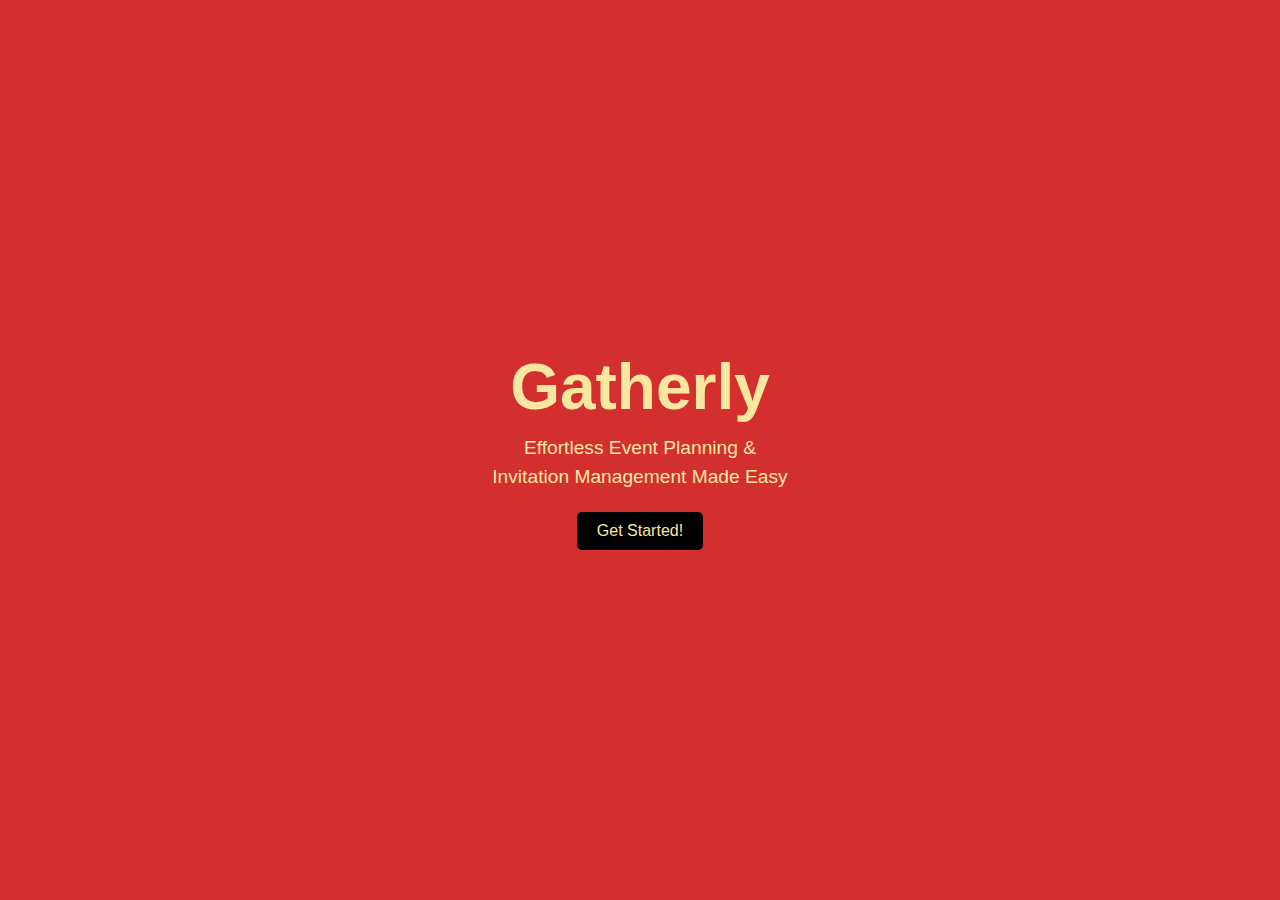
<file: index.html>
<!DOCTYPE html>
<html lang="en">
<head>
    <meta charset="UTF-8">
    <meta name="viewport" content="width=device-width, initial-scale=1.0">
    <title>Gatherly</title>
    <link rel="stylesheet" href="create.css">
</head>
<body>
    <div class="container">
        <h1>Gatherly</h1>
        <p>Effortless Event Planning &<br>Invitation Management Made Easy</p>
        <button id="navigateButton" onclick="getStarted()" >Get Started!</button>
    </div>
    <script src="create.js"></script>
</body>
</html>
</file>
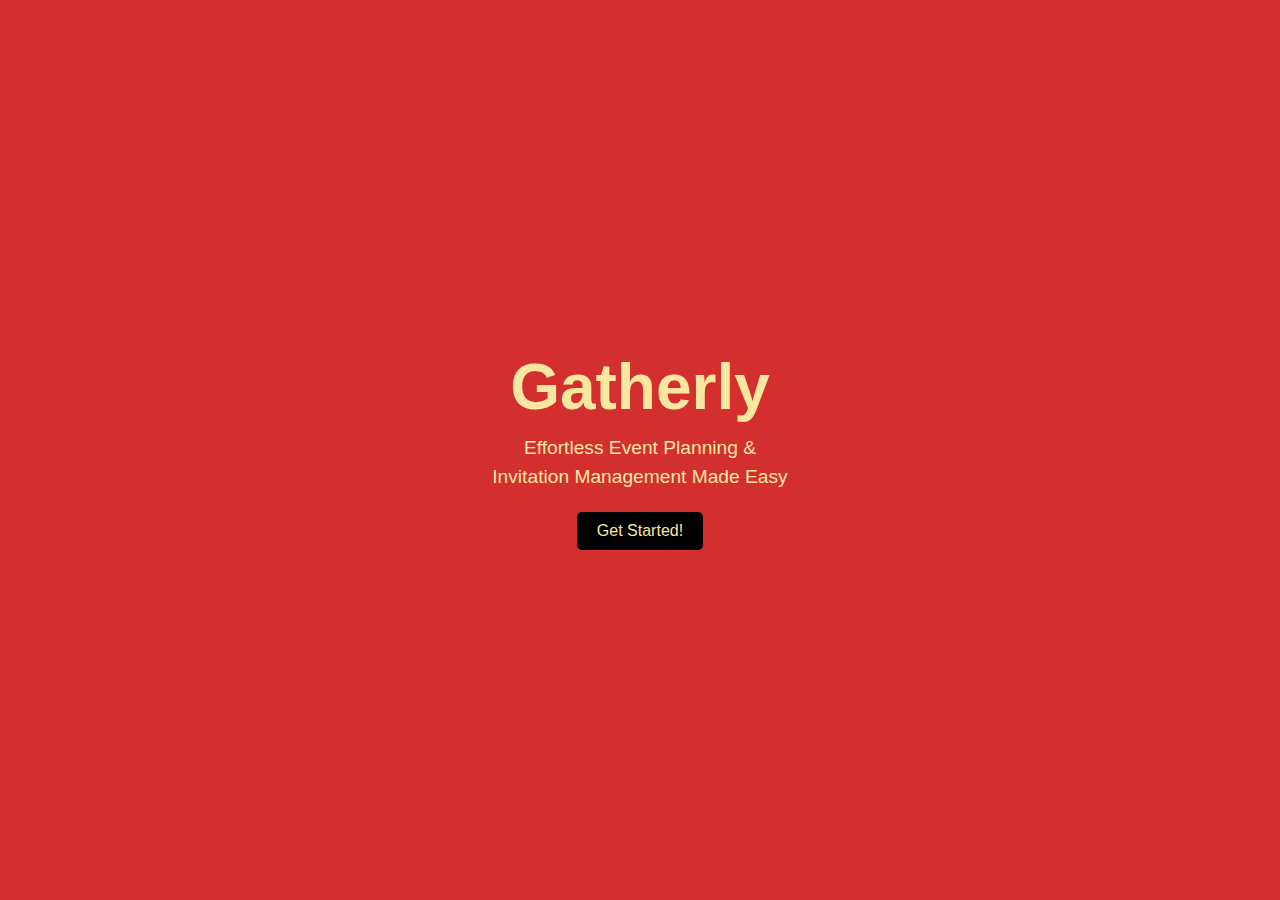
<file: create.html>
<!DOCTYPE html>
<html lang="en">
<head>
    <meta charset="UTF-8">
    <meta name="viewport" content="width=device-width, initial-scale=1.0">
    <title>Gatherly</title>
    <link rel="stylesheet" href="create.css">
</head>
<body>
    <div class="container">
        <h1>Gatherly</h1>
        <p>Effortless Event Planning &<br>Invitation Management Made Easy</p>
        <button id="navigateButton" onclick="getStarted()" >Get Started!</button>
    </div>
    <script src="create.js"></script>
</body>
</html>
</file>
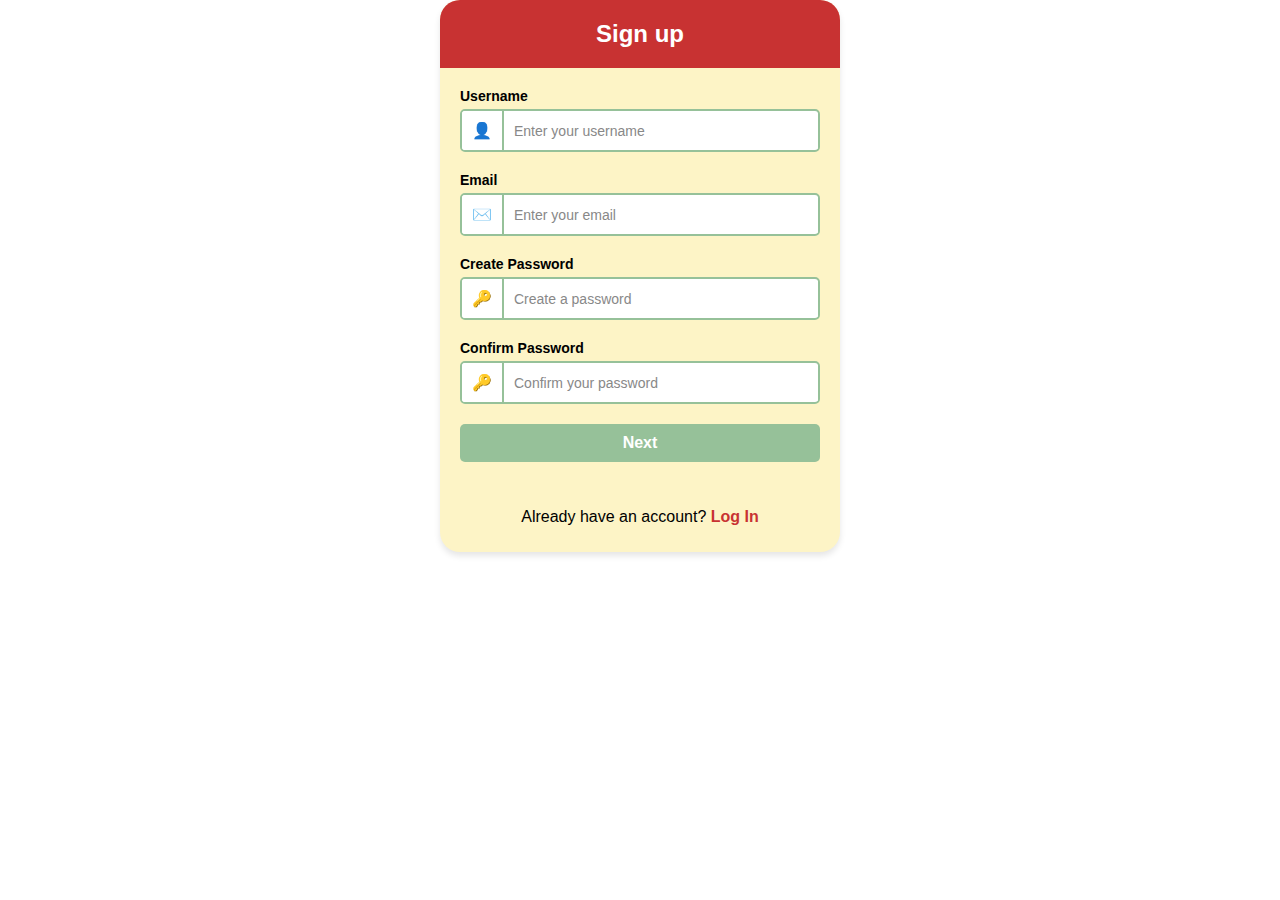
<file: page2.html>
<!DOCTYPE html>
<html lang="en">
<head>
    <meta charset="UTF-8">
    <meta name="viewport" content="width=device-width, initial-scale=1.0">
    <title>Sign Up</title>
    <link rel="stylesheet" href="page2.css">
</head>
<body>
    <div class="signup-container">
        <div class="header">
            <h1>Sign up</h1>
        </div>
        <form id="signupForm">
            <div class="form-group">
                <label for="username">Username</label>
                <div class="input-container">
                    <span class="icon">👤</span>
                    <input type="text" id="username" name="username" placeholder="Enter your username" required>
                </div>
            </div>
            <div class="form-group">
                <label for="email">Email</label>
                <div class="input-container">
                    <span class="icon">✉️</span>
                    <input type="email" id="email" name="email" placeholder="Enter your email" required>
                </div>
            </div>
            <div class="form-group">
                <label for="password">Create Password</label>
                <div class="input-container">
                    <span class="icon">🔑</span>
                    <input type="password" id="password" name="password" placeholder="Create a password" required>
                </div>
            </div>
            <div class="form-group">
                <label for="confirmPassword">Confirm Password</label>
                <div class="input-container">
                    <span class="icon">🔑</span>
                    <input type="password" id="confirmPassword" name="confirmPassword" placeholder="Confirm your password" required>
                </div>
            </div>
            <button type="button" id="nextButton">Next</button>
        </form>
        <div class="footer">
            <p>Already have an account? <a id="loginLink" href="#">Log In</a></p>
        </div>
    </div>
    <script src="page2.js"></script>
</body>
</html>
</file>
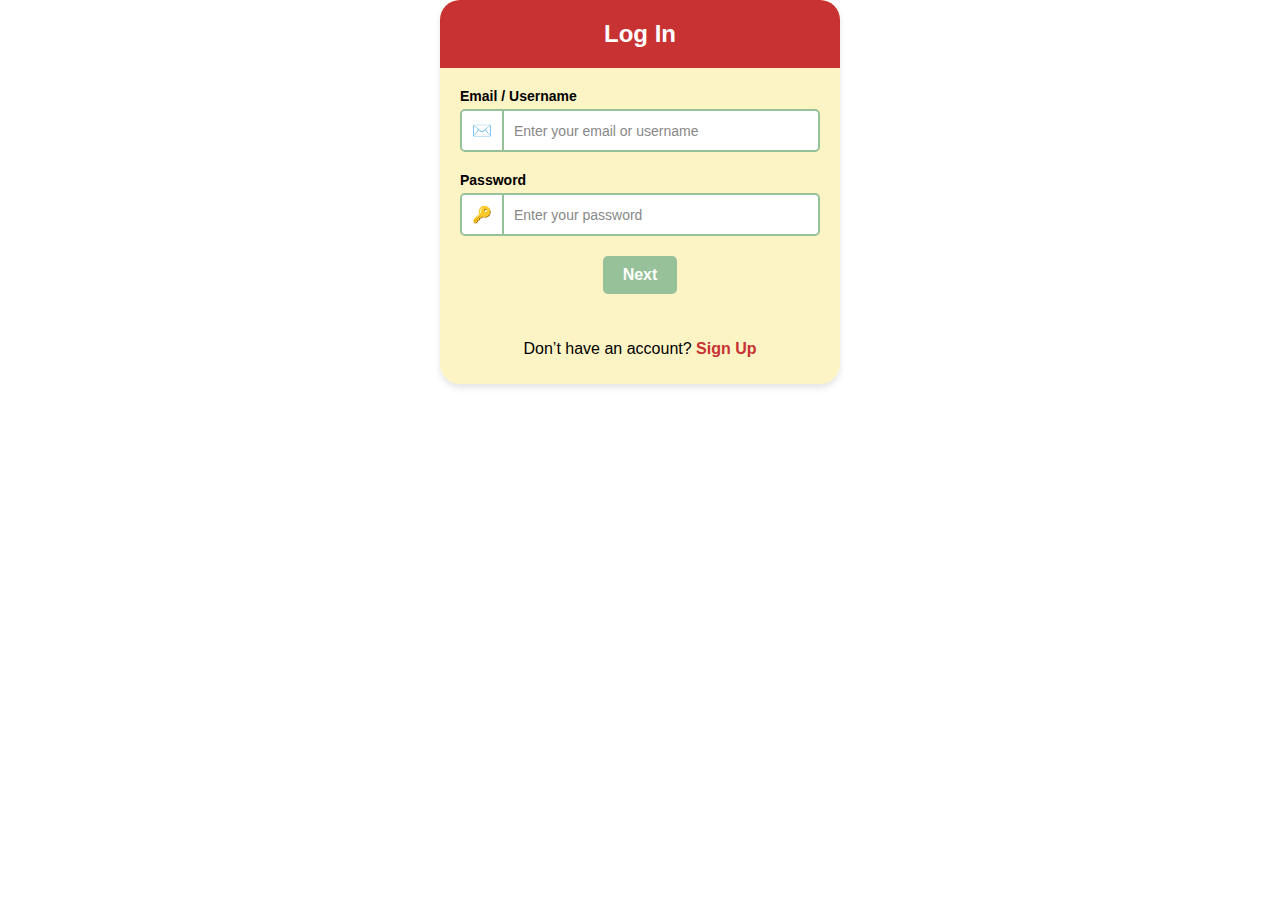
<file: page3.html>
<!DOCTYPE html>
<html lang="en">
<head>
    <meta charset="UTF-8">
    <meta name="viewport" content="width=device-width, initial-scale=1.0">
    <title>Log In</title>
    <link rel="stylesheet" href="page3.css">
</head>
<body>
    <div class="login-container">
        <div class="header">
            <h1>Log In</h1>
        </div>
        <form id="loginForm">
            <div class="form-group">
                <label for="emailUsername">Email / Username</label>
                <div class="input-container">
                    <span class="icon">✉️</span>
                    <input type="text" id="emailUsername" name="emailUsername" placeholder="Enter your email or username" required>
                </div>
            </div>
            <div class="form-group">
                <label for="password">Password</label>
                <div class="input-container">
                    <span class="icon">🔑</span>
                    <input type="password" id="password" name="password" placeholder="Enter your password" required>
                </div>
            </div>
            <div class="buttons">
                <button type="button" id="nextButton">Next</button>
            </div>
        </form>
        <div class="footer">
            <p>Don’t have an account? <a id="signupLink" href="#">Sign Up</a></p>
        </div>
    </div>
    <script src="page3.js"></script>
</body>
</html>
</file>
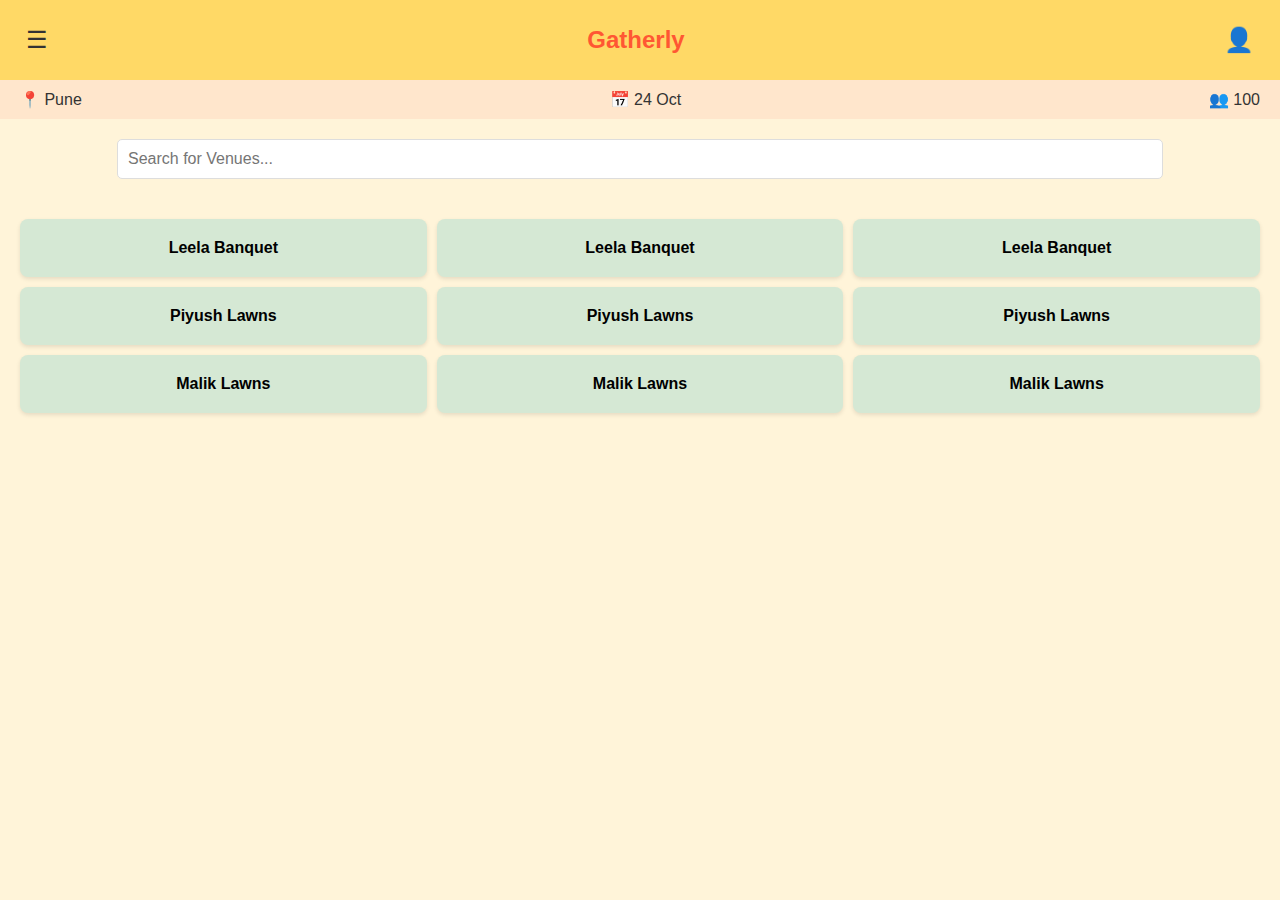
<file: page4.html>
<!DOCTYPE html>
<html lang="en">
<head>
  <meta charset="UTF-8">
  <meta name="viewport" content="width=device-width, initial-scale=1.0">
  <title>Gatherly</title>
  <link rel="stylesheet" href="page4.css">
</head>
<body>
  <header>
    <nav>
      <button class="menu-btn">☰</button>
    </nav>
    <h1>Gatherly</h1>
    <nav><button class="profile-btn">👤</button></nav>
  </header>

  <main>
    <div class="filter-bar">
      <div class="location">
        <span>📍 Pune</span>
      </div>
      <div class="date-picker">
        <span id="selected-date">📅 24 Oct</span>
        <input type="date" id="date-input">
      </div>
      <div class="people-count">
        <span>👥 100</span>
      </div>
    </div>

    <div class="search-bar">
      <input type="text" placeholder="Search for Venues...">
    </div>

    <div class="venues-grid">
      <div class="venue">Leela Banquet</div>
      <div class="venue">Leela Banquet</div>
      <div class="venue">Leela Banquet</div>
      <div class="venue">Piyush Lawns</div>
      <div class="venue">Piyush Lawns</div>
      <div class="venue">Piyush Lawns</div>
      <div class="venue">Malik Lawns</div>
      <div class="venue">Malik Lawns</div>
      <div class="venue">Malik Lawns</div>
    </div>
  </main>

  <script src="page4.js"></script>
</body>
</html>
</file>
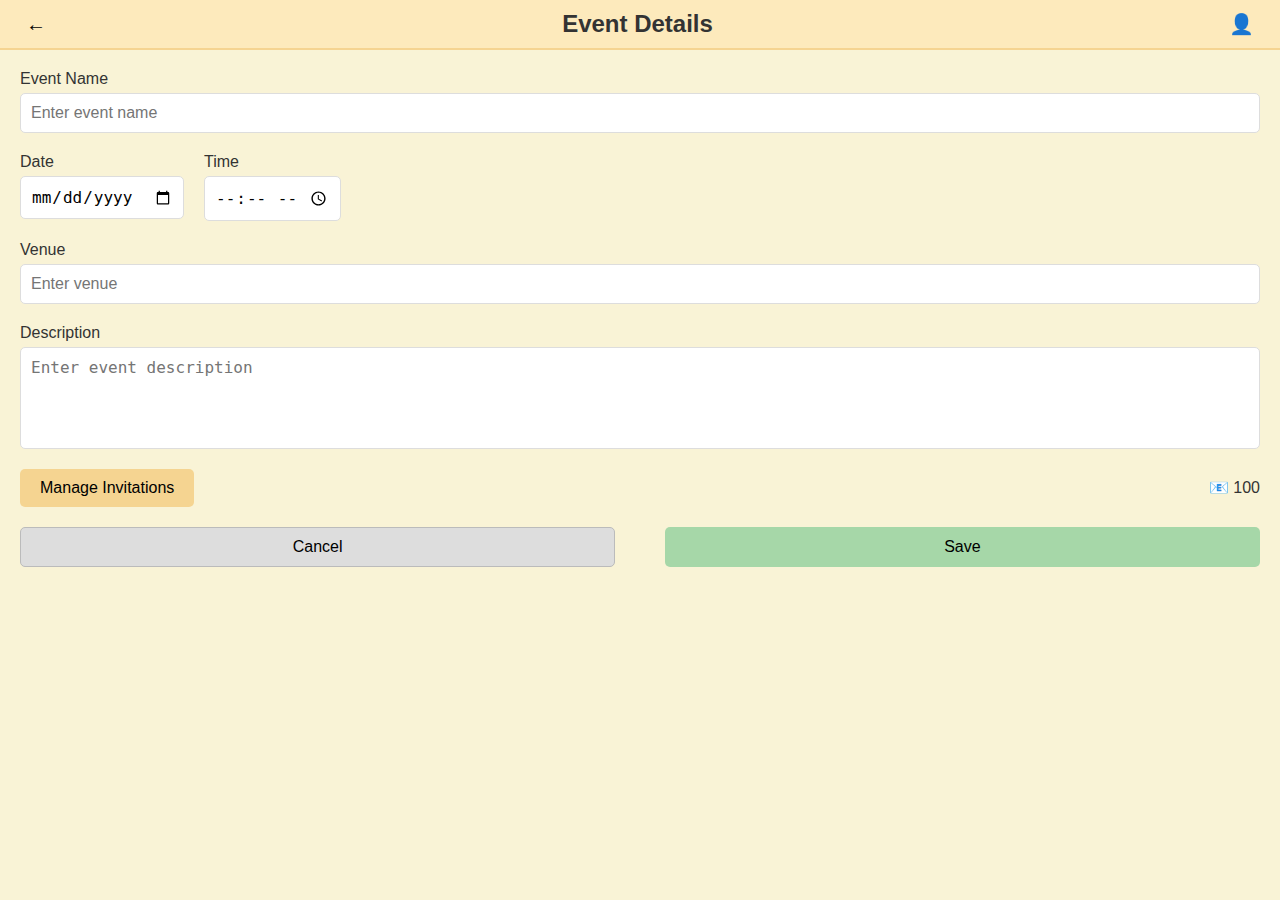
<file: page5.html>
<!DOCTYPE html>
<html lang="en">
<head>
  <meta charset="UTF-8">
  <meta name="viewport" content="width=device-width, initial-scale=1.0">
  <title>Event Details</title>
  <link rel="stylesheet" href="page5.css">
</head>
<body>
  <header>
    <button class="back-btn" onclick="goBack()">←</button>
    <h1>Event Details</h1>
    <button class="profile-btn">👤</button>
  </header>

  <main>
    <form class="event-details-form">
      <label>
        Event Name
        <input type="text" id="event-name" placeholder="Enter event name" required>
      </label>
      
      <div class="date-time">
        <label>
          Date
          <input type="date" id="event-date" required>
        </label>
        <label>
          Time
          <input type="time" id="event-time" required>
        </label>
      </div>
      
      <label>
        Venue
        <input type="text" id="event-venue" placeholder="Enter venue" required>
      </label>

      <label>
        Description
        <textarea id="event-description" placeholder="Enter event description"></textarea>
      </label>

      <div class="manage-invitations">
        <button type="button" id="manage-invitations-btn">Manage Invitations</button>
        <span>📧 100</span>
      </div>

      <div class="form-actions">
        <button type="button" id="cancel-btn">Cancel</button>
        <button type="submit" id="save-btn">Save</button>
      </div>
    </form>
  </main>

  <script src="page5.js"></script>
</body>
</html>
</file>
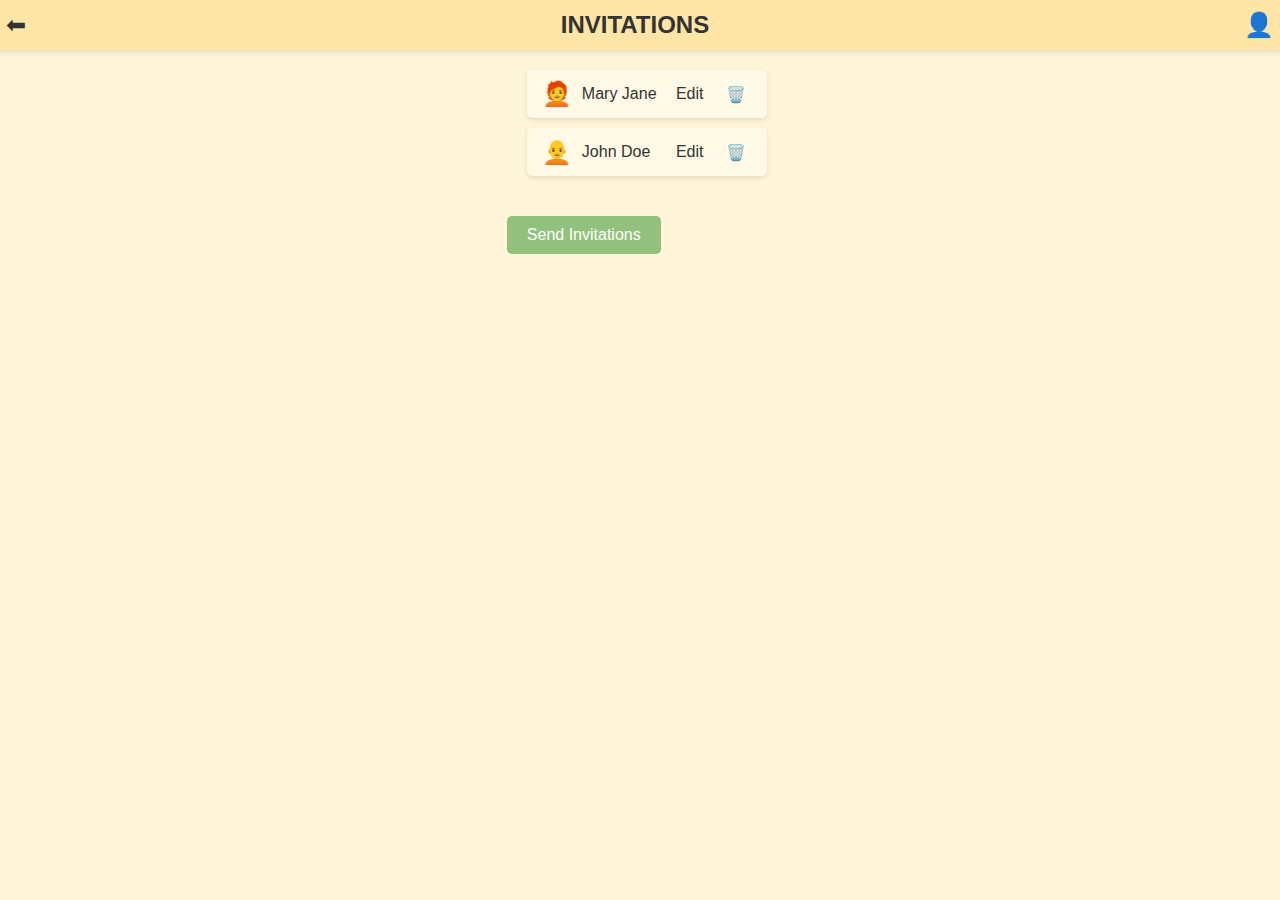
<file: page6.html>
<!DOCTYPE html>
<html lang="en">
<head>
  <meta charset="UTF-8">
  <meta name="viewport" content="width=device-width, initial-scale=1.0">
  <title>Invitations</title>
  <link rel="stylesheet" href="page6.css">
</head>
<body>
  <header>
    <button class="back-btn">⬅</button>
    <h1>INVITATIONS</h1>
    <button class="profile-btn">👤</button>
  </header>

  <main>
    <div class="invitations-list">
      <div class="invitation">
        <span class="avatar">🧑‍🦰</span>
        <span class="name">Mary Jane</span>
        <button class="edit-btn">Edit</button>
        <button class="delete-btn">🗑️</button>
      </div>
      <div class="invitation">
        <span class="avatar">🧑‍🦲</span>
        <span class="name">John Doe</span>
        <button class="edit-btn">Edit</button>
        <button class="delete-btn">🗑️</button>
      </div>
    </div>
    <button class="send-invitations-btn">Send Invitations</button>
  </main>

  <script src="page6.js"></script>
</body>
</html>
</file>
<file: create.css>
* {
    margin: 0;
    padding: 0;
    box-sizing: border-box;
}

body {
    display: flex;
    justify-content: center;
    align-items: center;
    height: 100vh;
    background-color: #D32F2F;
    font-family: Arial, sans-serif;
}

.container {
    text-align: center;
    color: #F9E79F;
}

h1 {
    font-size: 4rem;
    font-weight: bold;
}

p {
    font-size: 1.2rem;
    margin: 10px 0 20px;
    line-height: 1.5;
}

button {
    background-color: #000;
    color: #F9E79F;
    border: none;
    padding: 10px 20px;
    font-size: 1rem;
    border-radius: 5px;
    cursor: pointer;
    transition: background-color 0.3s;
}

button:hover {
    background-color: #333;
}
</file>
<file: page2.css>
body {
    margin: 0;
    font-family: Arial, sans-serif;
    background-color: #fff;
}

.signup-container {
    max-width: 400px;
    margin: 0 auto;
    background: #fdf4c6;
    border-radius: 20px;
    overflow: hidden;
    box-shadow: 0 4px 6px rgba(0, 0, 0, 0.1);
}

.header {
    background: #c83232;
    color: white;
    text-align: center;
    padding: 20px;
}

.header h1 {
    margin: 0;
    font-size: 24px;
}

form {
    padding: 20px;
}

.form-group {
    margin-bottom: 20px;
}

label {
    font-size: 14px;
    font-weight: bold;
    display: block;
    margin-bottom: 5px;
}

.input-container {
    position: relative;
    display: flex;
    align-items: center;
    border: 2px solid #96c199;
    border-radius: 5px;
    overflow: hidden;
    background: white;
}

.input-container .icon {
    padding: 10px;
    background: #fff;
    color: #000;
    border-right: 2px solid #96c199;
}

input {
    flex: 1;
    border: none;
    outline: none;
    padding: 10px;
    font-size: 14px;
}

input::placeholder {
    color: #888;
}

button {
    width: 100%;
    padding: 10px;
    background: #96c199;
    color: white;
    font-size: 16px;
    font-weight: bold;
    border: none;
    border-radius: 5px;
    cursor: pointer;
}

button:hover {
    background: #7da77f;
}

.footer {
    text-align: center;
    padding: 10px 0;
}

.footer a {
    color: #c83232;
    text-decoration: none;
    font-weight: bold;
}
</file>
<file: page3.css>
body {
    margin: 0;
    font-family: Arial, sans-serif;
    background-color: #fff;
}

.login-container {
    max-width: 400px;
    margin: 0 auto;
    background: #fdf4c6;
    border-radius: 20px;
    overflow: hidden;
    box-shadow: 0 4px 6px rgba(0, 0, 0, 0.1);
}

.header {
    background: #c83232;
    color: white;
    text-align: center;
    padding: 20px;
}

.header h1 {
    margin: 0;
    font-size: 24px;
}

form {
    padding: 20px;
}

.form-group {
    margin-bottom: 20px;
}

label {
    font-size: 14px;
    font-weight: bold;
    display: block;
    margin-bottom: 5px;
}

.input-container {
    position: relative;
    display: flex;
    align-items: center;
    border: 2px solid #96c199;
    border-radius: 5px;
    overflow: hidden;
    background: white;
}

.input-container .icon {
    padding: 10px;
    background: #fff;
    color: #000;
    border-right: 2px solid #96c199;
}

input {
    flex: 1;
    border: none;
    outline: none;
    padding: 10px;
    font-size: 14px;
}

input::placeholder {
    color: #888;
}

.buttons {
    display: flex;
    justify-content: center;
}

button {
    padding: 10px 20px;
    font-size: 16px;
    font-weight: bold;
    border: none;
    border-radius: 5px;
    cursor: pointer;
    background: #96c199;
    color: white;
}

button:hover {
    background: #7da77f;
}

.footer {
    text-align: center;
    padding: 10px 0;
}

.footer a {
    color: #c83232;
    text-decoration: none;
    font-weight: bold;
}
</file>
<file: page4.css>
body {
    margin: 0;
    padding: 0;
    font-family: Arial, sans-serif;
    background-color: #fff4d9;
  }
  
  header {
    display: flex;
    justify-content: space-between;
    align-items: center;
    background-color: #ffd966;
    padding: 10px 20px;
  }
  
  h1 {
    font-size: 1.5rem;
    color: #ff5733;
  }
  
  nav button {
    background: none;
    border: none;
    font-size: 1.5rem;
    cursor: pointer;
    color: #333;
  }
  
  .filter-bar {
    display: flex;
    justify-content: space-between;
    align-items: center;
    background-color: #ffe6cc;
    padding: 10px 20px;
  }
  
  .filter-bar span {
    font-size: 1rem;
    color: #333;
  }
  
  #date-input {
    display: none;
  }
  
  .search-bar {
    text-align: center;
    margin: 20px 0;
  }
  
  .search-bar input {
    padding: 10px;
    width: 80%;
    border: 1px solid #ddd;
    border-radius: 5px;
    font-size: 1rem;
  }
  
  .venues-grid {
    display: grid;
    grid-template-columns: repeat(3, 1fr);
    gap: 10px;
    padding: 20px;
  }
  
  .venue {
    background-color: #d5e8d4;
    text-align: center;
    padding: 20px;
    border-radius: 8px;
    font-size: 1rem;
    font-weight: bold;
    box-shadow: 0 2px 4px rgba(0, 0, 0, 0.1);
    cursor: pointer;
  }
  
  .venue:hover {
    background-color: #c1e1c1;
    transform: scale(1.02);
    box-shadow: 0 4px 6px rgba(0, 0, 0, 0.15);
  }
</file>
<file: page5.css>
body {
    font-family: Arial, sans-serif;
    background-color: #f9f3d6;
    margin: 0;
    padding: 0;
  }
  
  header {
    display: flex;
    justify-content: space-between;
    align-items: center;
    padding: 10px 20px;
    background-color: #fdeabc;
    border-bottom: 2px solid #f5d491;
  }
  
  header h1 {
    margin: 0;
    font-size: 24px;
    color: #333;
  }
  
  button {
    background: none;
    border: none;
    font-size: 20px;
    cursor: pointer;
  }
  
  main {
    padding: 20px;
  }
  
  .event-details-form {
    display: flex;
    flex-direction: column;
    gap: 20px;
  }
  
  label {
    display: flex;
    flex-direction: column;
    font-size: 16px;
    color: #333;
  }
  
  input, textarea {
    padding: 10px;
    margin-top: 5px;
    border: 1px solid #ddd;
    border-radius: 5px;
    font-size: 16px;
  }
  
  textarea {
    resize: none;
    height: 80px;
  }
  
  .date-time {
    display: flex;
    gap: 20px;
  }
  
  .manage-invitations {
    display: flex;
    justify-content: space-between;
    align-items: center;
  }
  
  .manage-invitations button {
    background-color: #f5d491;
    border: none;
    padding: 10px 20px;
    border-radius: 5px;
    font-size: 16px;
    cursor: pointer;
  }
  
  .manage-invitations span {
    font-size: 16px;
    color: #333;
  }
  
  .form-actions {
    display: flex;
    justify-content: space-between;
  }
  
  .form-actions button {
    width: 48%;
    padding: 10px 0;
    font-size: 16px;
    border-radius: 5px;
    cursor: pointer;
  }
  
  #cancel-btn {
    background-color: #ddd;
    border: 1px solid #bbb;
  }
  
  #save-btn {
    background-color: #a6d7a8;
    border: none;
  }
</file>
<file: page6.css>
body {
    font-family: Arial, sans-serif;
    background-color: #fef4d7;
    margin: 0;
    padding: 0;
    color: #333;
    display: flex;
    flex-direction: column;
    align-items: center;
  }
  
  header {
    display: flex;
    justify-content: space-between;
    align-items: center;
    width: 100%;
    padding: 10px 20px;
    background-color: #ffe6a7;
    box-shadow: 0px 2px 5px rgba(0, 0, 0, 0.1);
  }
  
  h1 {
    font-size: 1.5rem;
    margin: 0;
    text-align: center;
    flex-grow: 1;
    color: #333;
  }
  
  .back-btn,
  .profile-btn {
    background: none;
    border: none;
    font-size: 1.5rem;
    cursor: pointer;
    color: #333;
  }
  
  .invitations-list {
    margin: 20px;
    width: 90%;
  }
  
  .invitation {
    display: flex;
    align-items: center;
    justify-content: space-between;
    background-color: #fff9e6;
    padding: 10px 15px;
    margin-bottom: 10px;
    border-radius: 5px;
    box-shadow: 0px 2px 4px rgba(0, 0, 0, 0.1);
  }
  
  .avatar {
    font-size: 1.5rem;
  }
  
  .name {
    font-size: 1rem;
    flex-grow: 1;
    margin-left: 10px;
  }
  
  .edit-btn,
  .delete-btn {
    background: none;
    border: none;
    font-size: 1rem;
    color: #333;
    cursor: pointer;
  }
  
  .delete-btn {
    margin-left: 10px;
    color: #d9534f;
  }
  
  .send-invitations-btn {
    background-color: #92c17e;
    border: none;
    padding: 10px 20px;
    margin-top: 20px;
    font-size: 1rem;
    border-radius: 5px;
    color: white;
    cursor: pointer;
  }
  
  .send-invitations-btn:hover {
    background-color: #7daa67;
  }
</file>
